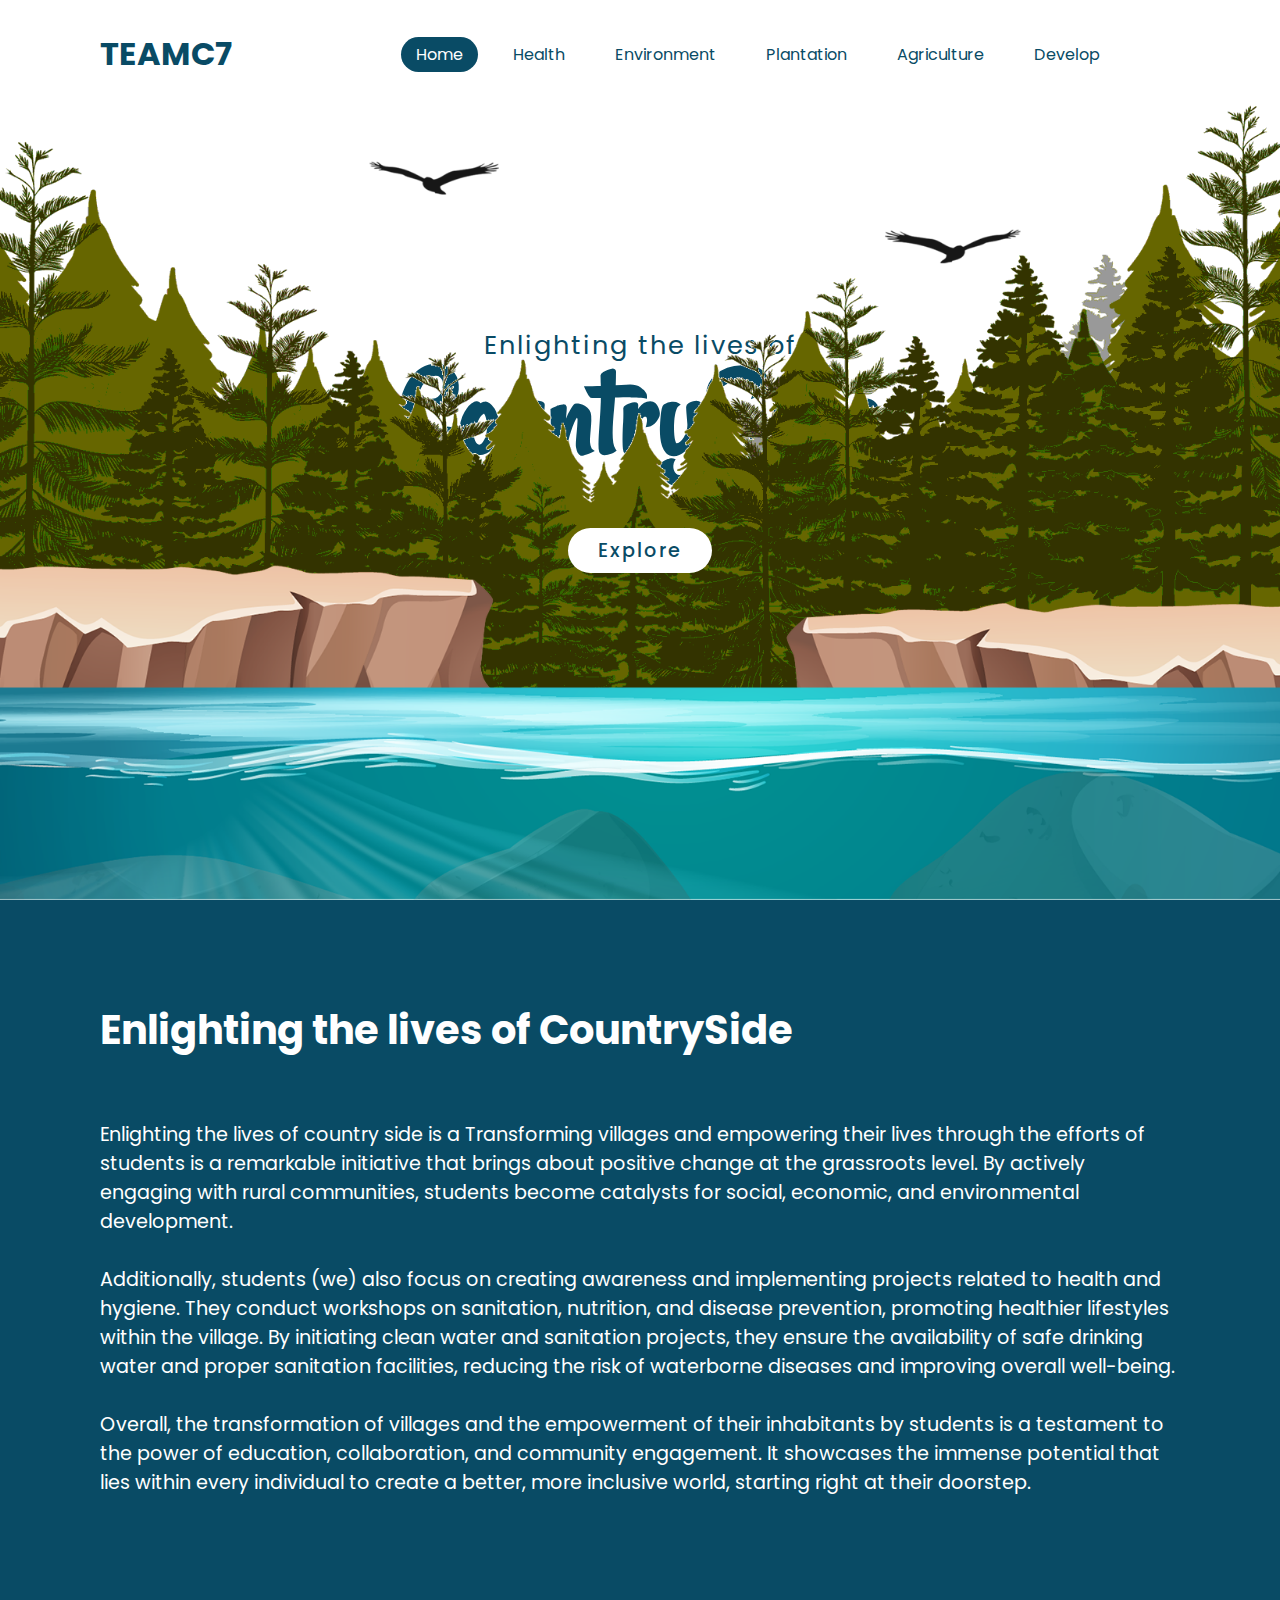
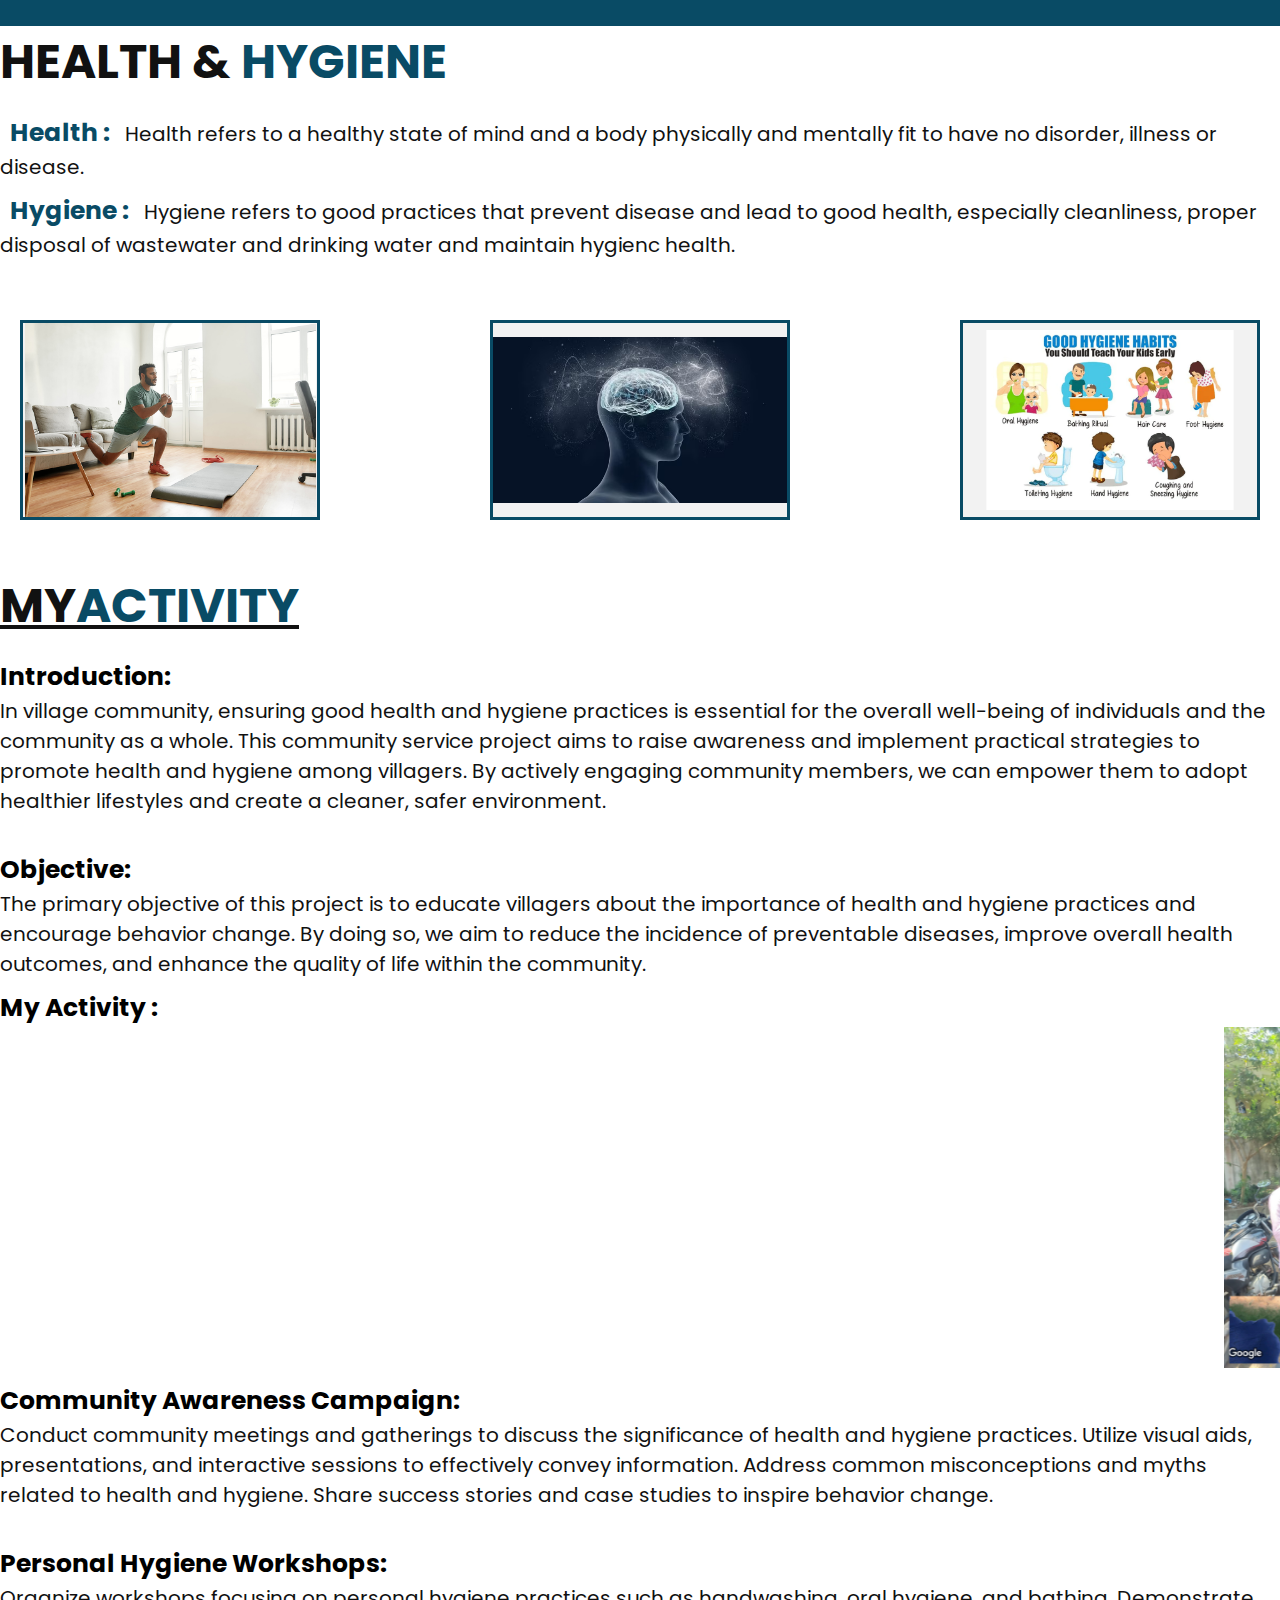
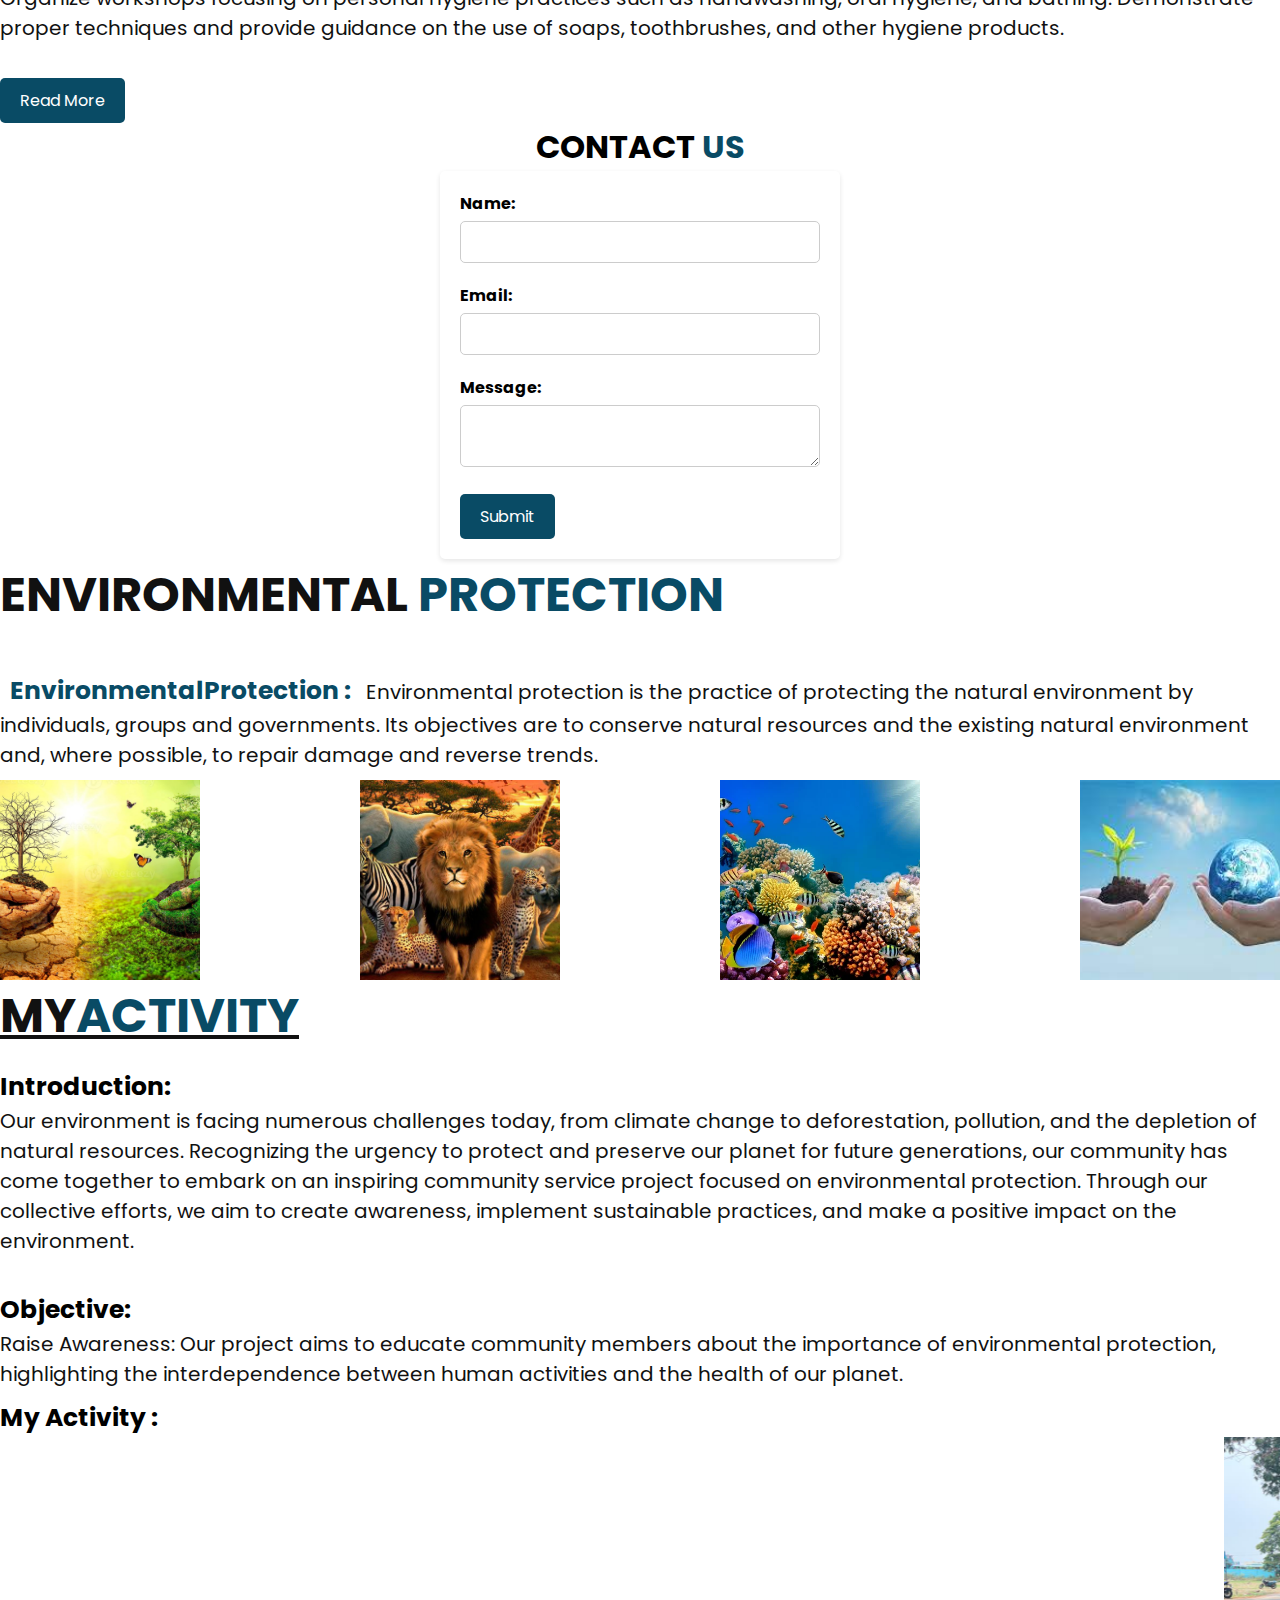
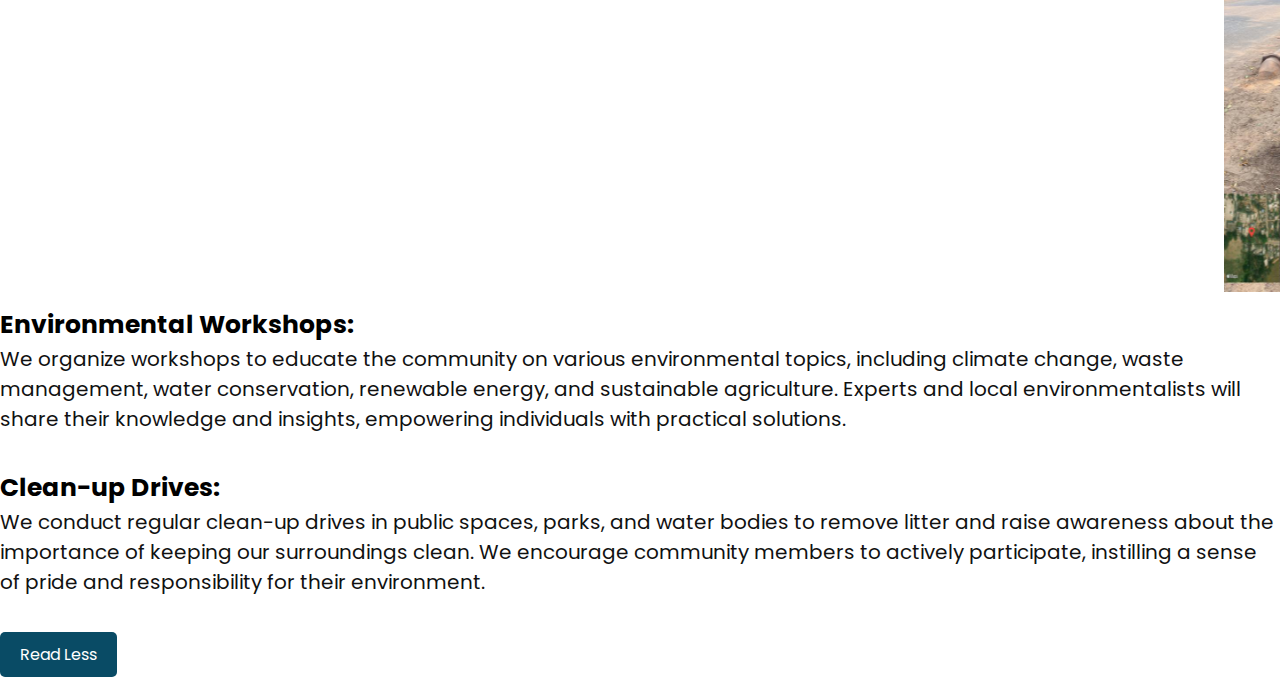
<file: index.html>
<!DOCTYPE html>
<html lang="en">
<head>
    <meta charset="UTF-8">
    <meta name="viewport" content="width=device-width, initial-scale=1.0">
    <title>Enlighting The Lives of Country side</title>
    <!-- css link -->
    <link rel="stylesheet" type="text/css" href="./style.css">
    


</head>
<body>
    <header id="header">
        <a href="#" class="logo">TEAMC7</a>
        <ul>
        <li><a href="#" class="active">Home</a></li>
        <li><a href="#health">Health</a></li>
        <li><a href="#environment">Environment</a></li>
        <li><a href="TreePlantation.html">Plantation</a></li>
        <li><a href="agriculture.html">Agriculture</a></li>
        <li><a href="develop.html">Develop</a></li>
        </ul>
    </header>
    <section>
        <h2 id="text"><span>Enlighting the lives of</span><br>CountrySide</h2>
        <img src="./bird1.png" id="bird1">
        <img src="./bird2.png" id="bird2">
        <img src="./forest.png" id="forest">
        <a href="#text" id="btn">Explore</a>
        <img src="./rocks.png" id="rocks">
        <img src="./water.png" id="water">
    </section>
    <div class="sec">
        <h2>Enlighting the lives of CountrySide</h2>
        <br><br>
        <p> Enlighting the lives of country side is a Transforming villages and empowering their lives through the efforts of students is a remarkable initiative that brings about positive change at the grassroots level. By actively engaging with rural communities, students become catalysts for social, economic, and environmental development.<br><br>
            Additionally, students (we) also focus on creating awareness and implementing projects related to health and hygiene. They conduct workshops on sanitation, nutrition, and disease prevention, promoting healthier lifestyles within the village. By initiating clean water and sanitation projects, they ensure the availability of safe drinking water and proper sanitation facilities, reducing the risk of waterborne diseases and improving overall well-being.<br><br>
            Overall, the transformation of villages and the empowerment of their inhabitants by students is a testament to the power of education, collaboration, and community engagement. It showcases the immense potential that lies within every individual to create a better, more inclusive world, starting right at their doorstep.
        <br><br></p>
        
       
    </div>
<!-- health and hygiene section starts -->
    <div class="Health" id="health">
    
     <h3>Health &<span> Hygiene</span></h3>
    <p><strong>Health : </strong>Health refers to a healthy state of mind and a body physically and mentally fit to have no disorder, illness or disease.</p>
    <p><strong>Hygiene : </strong>Hygiene refers to good practices that prevent disease and lead to good health, especially cleanliness, proper disposal of wastewater and drinking water and maintain hygienc health.</p>
    <!--  fliping cards creating --> 
    <div class="container">
        <div class="card-1">
            <div class="front">
                <img src="./physical_health.jpg" alt="...">
            </div>
            <div class="back">
                <h2 class="pack">Physical Health</h2>
                <p>Physical health can be defined as the normal functioning of the body. Representing one dimension of total well-being, it's about how your body grows, feels and moves, how you care for it, and what you put into it.
                </p>
            </div>
        </div>
        <div class="card-1">
            <div class="front">
                <img src="./mental_health.jpg" alt="...">
            </div>
        <div class="back">
            <h2 class="pack">Mental Health</h2>
            <p>Mental health includes our emotional, psychological, and social well-being. It affects how we think, feel, and act. It also helps determine how we handle stress.</p>
        </div>
        </div>
      <div class="card-1">
        <div class="front">
            <img src="./hygiene.jpg" alt="...">
        </div>
        <div class="back">
            <h2 class="pack">Hygiene</h2>
            <p>"Hygiene refers to conditions and practices that help to maintain health and prevent the spread of diseases.</p>
        </div>
      </div>
    </div>
    <!-- our activity and description -->
      <div class="activity">
        <h3><u>My<span>activity</u></span></h3>

        <h4>Introduction:</h4>
<p>
    In  village community, ensuring good health and hygiene practices is essential for the overall well-being of individuals and the community as a whole. This community service project aims to raise awareness and implement practical strategies to promote health and hygiene among villagers. By actively engaging community members, we can empower them to adopt healthier lifestyles and create a cleaner, safer environment.
    </p><br>

    <h4>Objective:</h4>
<p>
The primary objective of this project is to educate villagers about the importance of health and hygiene practices and encourage behavior change. By doing so, we aim to reduce the incidence of preventable diseases, improve overall health outcomes, and enhance the quality of life within the community.
</p>


</div>

<!-- image scroller -->
<h4>My Activity :</h4>

<div class="image-scroller">
    <marquee>
        <img src="./activity-1.jpg" alt="Image 1">
        <img src="./activity-2.jpg" alt="Image 2">
        <img src="./activity-9.jpg" alt="Image 3">
        <img src="./activity-10.jpg" alt="Image 4">
        <img src="./activity-6.jpg" alt="Image 5">
        <img src="./activity-7.jpg" alt="Image 6">
        <img src="./activity-8.jpg" alt="Image 7">
         
    </marquee> 

</div>

<h4>Community Awareness Campaign:</h4>
<p>Conduct community meetings and gatherings to discuss the significance of health and hygiene practices.
    Utilize visual aids, presentations, and interactive sessions to effectively convey information.
    Address common misconceptions and myths related to health and hygiene.
    Share success stories and case studies to inspire behavior change.</p><br>
<h4>Personal Hygiene Workshops:</h4>
    <p>
        Organize workshops focusing on personal hygiene practices such as handwashing, oral hygiene, and bathing.
        Demonstrate proper techniques and provide guidance on the use of soaps, toothbrushes, and other hygiene products.</p><br>
<div id="more">
<p>
    
<h4>Sanitation and Waste Management:</h4><br>
    Promote the construction and proper use of toilets in households to improve sanitation.
    Educate community members about the importance of proper waste disposal and recycling.
    Organize clean-up drives to remove litter and debris from public spaces.
    Collaborate with local authorities to implement sustainable waste management systems.<br>

    <h4>Nutrition and Healthy Eating:</h4><br>


    Conduct workshops on balanced nutrition, focusing on the importance of a diverse diet and the consumption of locally available foods.
    Establish community vegetable gardens to encourage the cultivation and consumption of fresh, organic produce.
    Facilitate cooking demonstrations that showcase nutritious recipes using locally sourced ingredients.<br>
<h4>Preventive Healthcare Camps:</h4><br>

    Organize regular health camps in collaboration with medical professionals and volunteers.
    Conduct health screenings, including blood pressure checks, body mass index assessments, and basic medical examinations.
    Offer information on preventive measures and early detection of common diseases.
    Distribute educational materials and resources on health-related topics.<br>

<h4>Sustainability and Continuous Support:</h4><br>

    Establish community-led committees responsible for maintaining and promoting health and hygiene practices.
    Foster a culture of accountability, where community members actively participate in sustaining the progress achieved.
    Regularly evaluate the impact of the project through surveys and feedback sessions.
    Develop partnerships with local organizations, government agencies, and NGOs to secure ongoing support.<br>
     
<h4>Conclusion:</h4><br>

    By implementing this comprehensive approach to health and hygiene promotion in our village community, we aim to create a lasting impact on the well-being of individuals. Through education, awareness, and community engagement, we can empower villagers to make informed choices that prioritize their health and create a clean, hygienic environment. By working together, we can build a healthier, more resilient community for generations to come.

</p><br>
</div>   
    
 <button class="read" onclick="showMore()">Read More</button>

<h1>CONTACT<span> US </span></h1>
  <form id="feedbackForm">
    <div class="form-group">
      <label for="name">Name:</label>
      <input type="text" id="name" name="name" required>
    </div>
    <div class="form-group">
      <label for="email">Email:</label>
      <input type="email" id="email" name="email" required>
    </div>
    <div class="form-group">
      <label for="message">Message:</label>
      <textarea id="message" name="message" required></textarea>
    </div>
    <button type="submit">Submit</button>
  </form>
  
<!-- environment section starts -->
<div class="environment" id="environment">
    <h3>Environmental<span> Protection</span></h3><br>
    <p><strong>EnvironmentalProtection : </strong>Environmental protection is the practice of protecting the natural environment by individuals, groups and governments. Its objectives are to conserve natural resources and the existing natural environment and, where possible, to repair damage and reverse trends.</p>

    
<!--Images with Hover Effects-->
 <div class="image-container">
    <div class="image-wrapper">
      <img src="./environment-conservation.jpg" alt="Image 1" class="hover-image">
      <div class="content-overlay">
        <div class="content">
          <h2 class="pack">Environmental Conservation</h2>
          
        </div>
      </div>
    </div>
    
    <div class="image-wrapper">
      <img src="./animal-conservation.jpg" alt="Image 2" class="hover-image">
      <div class="content-overlay">
        <div class="content">
          <h2 class="pack">Animal Conservation</h2>
         
        </div>
      </div>
    </div>
    
    <div class="image-wrapper">
      <img src="./marine-conservation.jpg" alt="Image 3" class="hover-image">
      <div class="content-overlay">
        <div class="content">
          <h2 class="pack">Marine Conservation</h2>
          
        </div>
      </div>
    </div>
    
    <div class="image-wrapper">
      <img src="./environment-protection.jpg" alt="Image 4" class="hover-image">
      <div class="content-overlay">
        <div class="content">
          <h2 class="pack">Environmental Protection</h2>
          
         </div>
       </div>
     </div>
    </div>

    <div class="activity">
        <h3><u>My<span>activity</u></span></h3>
        <h4>Introduction:</h4>
        <p>
            Our environment is facing numerous challenges today, from climate change to deforestation, pollution, and the depletion of natural resources. Recognizing the urgency to protect and preserve our planet for future generations, our community has come together to embark on an inspiring community service project focused on environmental protection. Through our collective efforts, we aim to create awareness, implement sustainable practices, and make a positive impact on the environment.
            </p><br>
        
            <h4>Objective:</h4>
        <p>
            Raise Awareness: Our project aims to educate community members about the importance of environmental protection, highlighting the interdependence between human activities and the health of our planet.
        </p>
        
        
        </div>

        <!-- image scroller -->
<h4>My Activity :</h4>

<div class="image-scroller">
    <marquee>
        <img src="./ali-1.jpg" alt="Image 1">
        <img src="./ali-2.jpg" alt="Image 2">
        <img src="./ali-3.jpg" alt="Image 3">
        <img src="./ali-4.jpg" alt="Image 4">
        <img src="./ali-5.jpg" alt="Image 5">
        <img src="./ali-6.jpg" alt="Image 6">
        <img src="./ali-7.jpg" alt="Image 7">
        <img src="./ali-8.jpg" alt="Image 8">
        <img src="./ali-9.jpg" alt="image-9">
         
    </marquee> 

</div>
<h4>Environmental Workshops:</h4>
<p>We organize workshops to educate the community on various environmental topics, including climate change, waste management, water conservation, renewable energy, and sustainable agriculture. Experts and local environmentalists will share their knowledge and insights, empowering individuals with practical solutions.
</p><br>
<h4>Clean-up Drives:</h4>
    <p>
        We conduct regular clean-up drives in public spaces, parks, and water bodies to remove litter and raise awareness about the importance of keeping our surroundings clean. We encourage community members to actively participate, instilling a sense of pride and responsibility for their environment.</p><br>

        <div id="extra">
     <p>
    
<h4>Tree Plantation: </h4><br>
Together, we plant native trees in designated areas to enhance green spaces, combat deforestation, and provide habitats for local wildlife. We involve community members in the tree planting process, fostering a deeper connection with nature.<br>

    <h4>Recycling and Waste Management:</h4><br>


    We establish recycling programs and educate the community on proper waste segregation and disposal methods. We encourage the use of recycled products and raise awareness about the harmful effects of single-use plastics.<br>
<h4>Energy Conservation:</h4><br>

We promote energy-efficient practices, such as using LED bulbs, switching off appliances when not in use, and encouraging the use of renewable energy sources. We conduct energy audits to identify opportunities for energy savings in homes and community buildings.
Advocacy and Partnerships: We collaborate with local authorities, schools, businesses, and organizations to amplify our impact. Through advocacy campaigns, we aim to influence policies and practices that support environmental protection. We also organize awareness events and collaborate with like-minded initiatives to foster a broader movement for change.<br>


     
<h4>Conclusion:</h4><br>

Our community service project for environmental protection serves as a catalyst for positive change. By fostering awareness, implementing sustainable practices, and engaging community members, we can create a lasting impact on our environment. Together, we have the power to preserve the natural beauty of our planet, safeguard biodiversity, and ensure a sustainable future for generations to come. Let us join hands and become stewards of the Earth, working together to protect and cherish the precious resources that sustain us all.

</p><br>
</div>   
    
 <button class="read" onclick="viewMore()">Read Less</button>
</div>        
</div>















       
    </div>

       

    <script src="./script.js"></script>
</body>
</html>
</file>
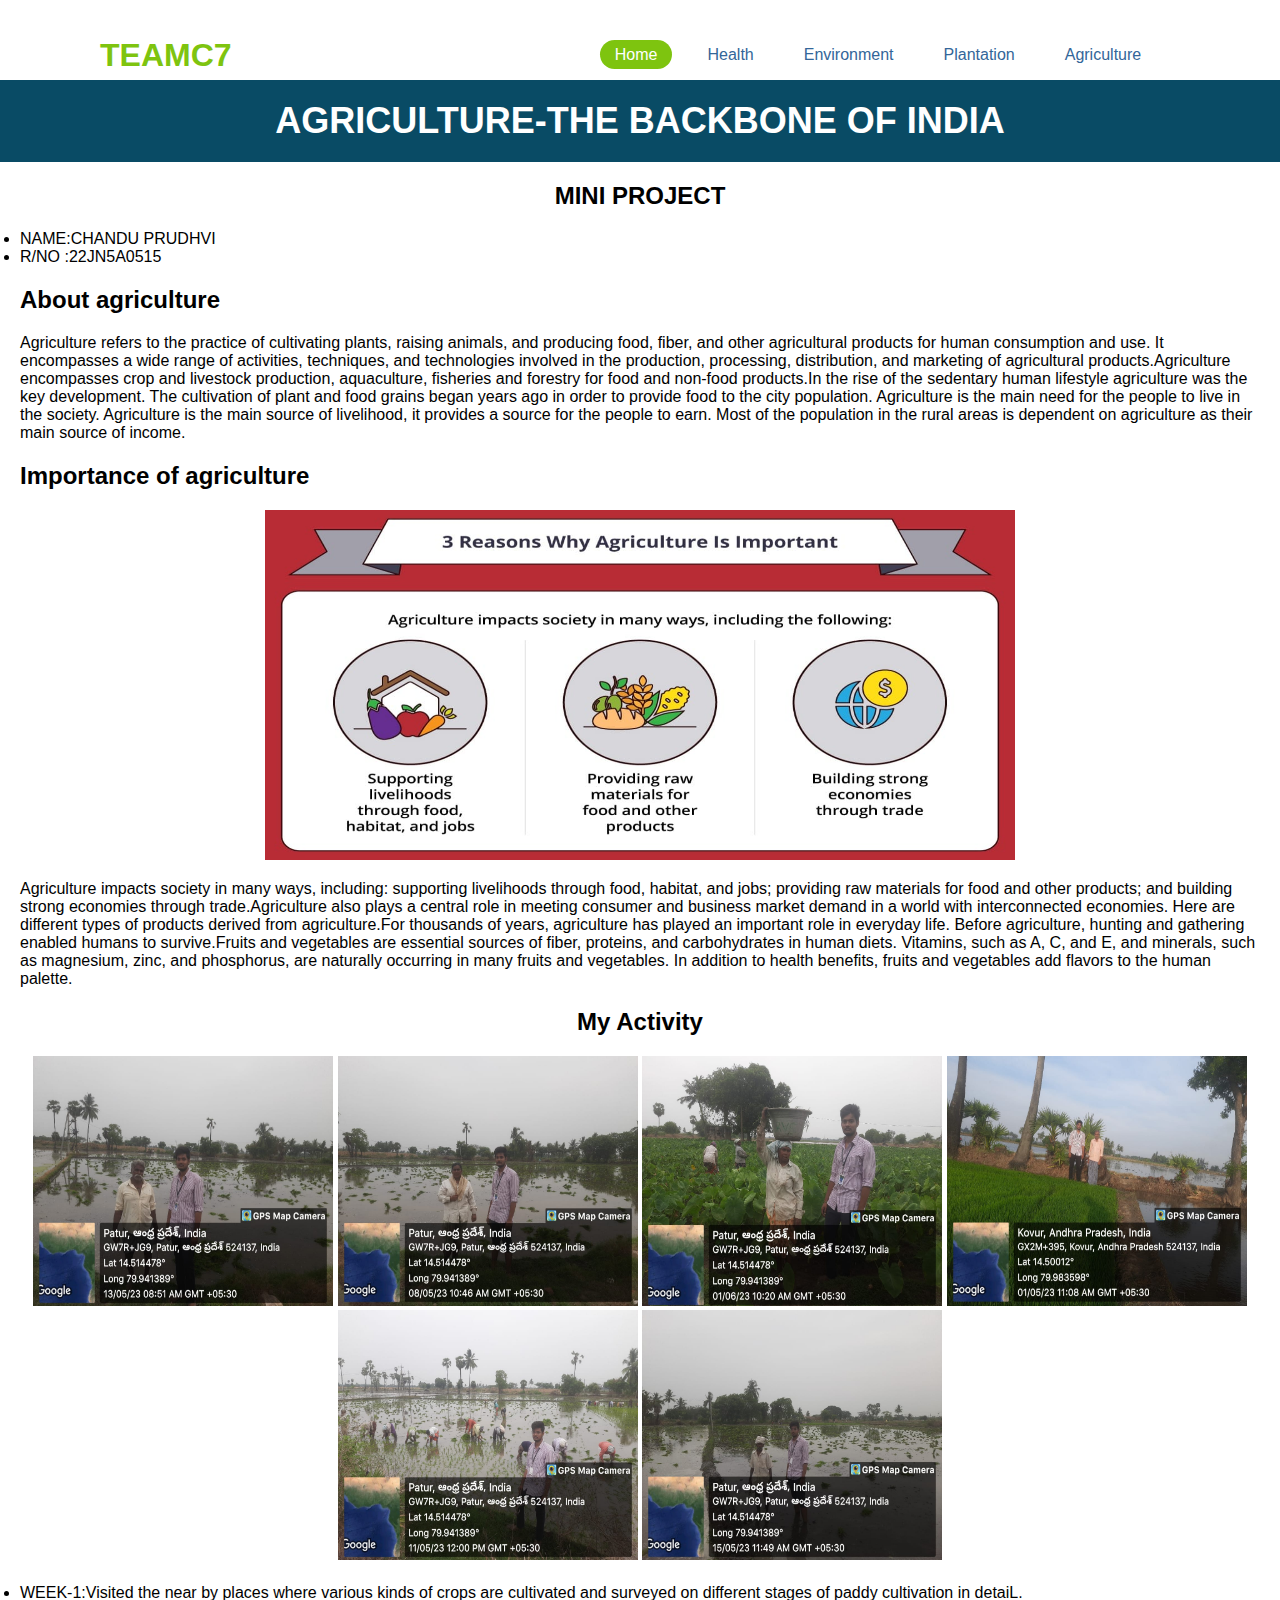
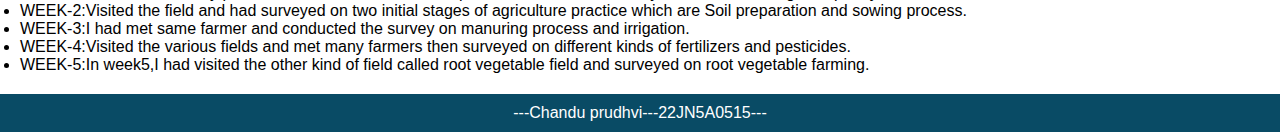
<file: agriculture.html>
<!DOCTYPE html>
<html>
<head>
  <title>AGRICULTURE-THE BACKBONE OF INDIA</title>
  <style>
    body {
      font-family: Arial, sans-serif;
      background-color: #ffffff;
      margin: 0;
      padding: 0;
    }
    
    .headi {
     margin-top: 80px;
        background-color: #094b65;
      color: #FFFFFF;
      padding: 20px;
      text-align: center;
    }
    #header{
    position: absolute;
    top: 0;
    left: 0;
    width: 100%;
    padding: 30px 100px;
    display: flex;
    justify-content: space-between;
    align-items: center;
    z-index: 10000;
    }
    .logo{
        color: #7ec40f;
        font-weight: 700;
        font-size: 2rem;
        text-decoration: none;
    }
    #header ul{
        display: flex;
        justify-content: center;
        align-items: center;
        width: 80%;
    
    }
    #header ul li{
        list-style: none;
        margin-left: 20px;
    }
    #header ul li a{
        text-decoration: none;
        padding: 6px 15px;
        color: #336699;
        border-radius: 20px;
    }
    #header ul li a:hover,
    #header ul li a.active{
        background: #7ec40f;
        color: #feffff;
    }

    
    h1 {
      margin: 0;
      font-size: 36px;
    }
    
    nav ul {
      list-style-type: none;
      margin: 0;
      padding: 0;
      overflow: hidden;
    }
    
    nav li {
      display: inline;
      margin-right: 10px;
    }
    
    nav a {
      color: #FFFFFF;
      text-decoration: none;
      padding: 5px;
    }
    
    nav a:hover {
      background-color: #FFFFFF;
      color: #336699;
    }
    
    section {
      margin: 20px;
    }
    
    footer {
      background-color: #094b65;
      color: #FFFFFF;
      padding: 10px;
      text-align: center;
    }
  </style>
</head>
<body>
  <header id="header">
    <a href="#" class="logo">TEAMC7</a>
    <ul>
    <li><a href="./index.html" class="active">Home</a></li>
    <li><a href="./index.html">Health</a></li>
    <li><a href="./index.html">Environment</a></li>
    <li><a href="#">Plantation</a></li>
    <li><a href="#">Agriculture</a></li>
    
    </ul>
   
  </header>
  <div class="headi">
  <h1>AGRICULTURE-THE BACKBONE OF INDIA</h1>
</div>
  <section>
    <center><h2>MINI PROJECT<h2></center>
    <u1>
      <li>NAME:CHANDU PRUDHVI</li>
      <li>R/NO :22JN5A0515</li>
  </section>

  
  <section>
    <h2>About agriculture</h2>
    <p>Agriculture refers to the practice of cultivating plants, raising animals, and producing food, fiber, and other agricultural products for human consumption and use. It encompasses a wide range of activities, techniques, and technologies involved in the production, processing, distribution, and marketing of agricultural products.Agriculture encompasses crop and livestock production, aquaculture, fisheries and forestry for food and non-food products.In the rise of the sedentary human lifestyle agriculture was the key development. The cultivation of plant and food grains began years ago in order to provide food to the city population. Agriculture is the main need for the people to live in the society. Agriculture is the main source of livelihood, it provides a source for the people to earn. Most of the population in the rural areas is dependent on agriculture as their main source of income.</p>
    <h2>Importance of agriculture</h2>
    <center><img src="./agriculture-1.jpg" alt="Agriculture importance image" width=750 height=350/></center>
    <p>Agriculture impacts society in many ways, including: supporting livelihoods through food, habitat, and jobs; providing raw materials for food and other products; and building strong economies through trade.Agriculture also plays a central role in meeting consumer and business market demand in a world with interconnected economies. Here are different types of products derived from agriculture.For thousands of years, agriculture has played an important role in everyday life. Before agriculture, hunting and gathering enabled humans to survive.Fruits and vegetables are essential sources of fiber, proteins, and carbohydrates in human diets. Vitamins, such as A, C, and E, and minerals, such as magnesium, zinc, and phosphorus, are naturally occurring in many fruits and vegetables. In addition to health benefits, fruits and vegetables add flavors to the human palette.</p>
  </section>


  <section>
    <center><h2>My Activity</h2></center>
    <center>
    <img src="./agri-2.jpg" alt="CSP PHOTO1" width=300 height=250/>
    <img src="./agri-3.jpg" alt="CSP PHOTO2" width=300 height=250/>
    <img src="./agri-4.jpg" alt="CSP PHOTO3" width=300 height=250/>
    <img src="./agri-5.jpg" alt="CSP PHOTO4" width=300 height=250/>
    <img src="./agri-6.jpg" alt="CSP PHOTO5" width=300 height=250/>
    <img src="./agri-7.jpg" alt="CSP PHOTO6" width=300 height=250/>
    </center>
  </section>


  <section>
    <u1>
      <li>WEEK-1:Visited the near by places  where various kinds of crops are cultivated and surveyed on different stages of paddy cultivation in detaiL.</li>
      <li>WEEK-2:Visited the field and had surveyed on two initial stages of agriculture practice which are Soil preparation and sowing process.</li>
      <li>WEEK-3:I had met same farmer  and conducted the survey  on manuring process and irrigation.</li>
      <li>WEEK-4:Visited the various fields and met many farmers then surveyed on different kinds of fertilizers and pesticides.</li>
      <li>WEEK-5:In week5,I had visited the other kind of field called root vegetable field and surveyed on root vegetable farming.</li>
    </u1>
  </section>

  
  
  <footer>
     ---Chandu prudhvi---22JN5A0515---
  </footer>
</body>
</html>
</file>
<file: style.css>
@import url('https://fonts.googleapis.com/css2?family=poppins:wght@300;400;500;600;700;800;900&display=swap');
@import url('https://fonts.googleapis.com/css2?family=Rancho&display=swap');

*{
    margin: 0;
    padding: 0;
    box-sizing: border-box;
    font-family: 'poppins', sans-serif;
}
body{
    overflow-x: hidden;
    background: #fff;
    min-height: 100vh;

}
#header{
position: absolute;
top: 0;
left: 0;
width: 100%;
padding: 30px 100px;
display: flex;
justify-content: space-between;
align-items: center;
z-index: 10000;
}
.logo{
    color: #094b65;
    font-weight: 700;
    font-size: 2rem;
    text-decoration: none;
}
#header ul{
    display: flex;
    justify-content: center;
    align-items: center;
    width: 80%;

}
#header ul li{
    list-style: none;
    margin-left: 20px;
}
#header ul li a{
    text-decoration: none;
    padding: 6px 15px;
    color: #094b65;
    border-radius: 20px;
}
#header ul li a:hover,
#header ul li a.active{
    background: #094b65;
    color: #fff;
}
section{
    position: relative;
    width: 100%;
    height: 100vh;
    display: flex;
    justify-content: center;
    align-items: center;
}
section::before{
    /* content: ''; */
    position: absolute;
    bottom: 0;
    left: 0;
    width: 100%;
    height: 100vh;
    background: linear-gradient(to top,#094b65,transparent);
    z-index: 10;
}
section img{
    position: absolute;
    top: 0;
    left: 0;
    width: 100%;
    height: 100%;
    object-fit: cover;
    pointer-events: none;
}
#text {
    position: absolute;
    color: #094b65;
    font-size: 10vw;
    text-align: center;
    line-height: 0.55em;
    font-family: 'Rancho', cursive;
    transform: translateY(-50%);
}
#text span{
    font-size: 0.20em;
    letter-spacing: 2px;
    font-weight: 400;
    font-family: 'poppins', sans-serif;
}
#btn{
    
        text-decoration: none;
        display: inline-block;
        padding: 8px 30px;
        background: #fff;
        color: #094b65;
        font-size: 1.2em;
        font-weight: 500;
        letter-spacing: 2px;
        border-radius: 40px;
        transform: translateY(100px);
        
}
.sec{
    position: relative ;
    padding: 100px;
    background: #094b65; }

.sec h2{
    font-size: 2.5rem;
    color: #fff;
    margin-bottom: 10px;
}
.sec p{
    font-size: 1.2rem;
    color: #fff;
}
.Health{
    background-color: #fff;
    

}
.Health h3{
    font-size: 3rem;
  padding-bottom: 1rem;
  color: #111;
  text-transform: uppercase;
}
.Health span{
    color: #094b65;
    text-transform: uppercase;
}
.Health p strong{
color: #094b65;
padding: 10px;
font-size: 25px;
}
.Health p{
    color: #111;
    padding-bottom: 10px ;
    font-size: 20px;
}
.flip-box {
    background-color: transparent;
    width: 300px;
    height: 200px;
    border: 1px solid #f1f1f1;
    perspective: 1000px;
    display: flex;
  }
  
  .flip-box-inner {
    position: relative;
    width: 100%;
    height: 100%;
    text-align: center;
    transition: transform 0.8s;
    transform-style: preserve-3d;
  }
  
  .flip-box:hover .flip-box-inner {
    transform: rotateY(180deg);
  }
  
  .flip-box-front, .flip-box-back {
    position: absolute;
    width: 100%;
    height: 100%;
    -webkit-backface-visibility: hidden;
    backface-visibility: hidden;
  }
  
  .flip-box-front {
    background-color: #bbb;
    color: black;
  }
  
  .flip-box-back {
    background-color: #094b65;
    color: white;
    transform: rotateY(180deg);
  }

  .container {
    display: flex;
    justify-content: space-between;
    align-items: center;
    height: 300px;
    padding: 20px;
  }
  .card-1 {
    perspective: 1000px;
    width: 300px;
    height: 200px;
    position: relative;
    transform-style: preserve-3d;
    transition: transform 0.8s;
    border-style: solid;
    border-color: #094b65;
}

.card-1:hover {
    transform: rotateY(180deg);
}

.front,
.back {
    position: absolute;
    width: 100%;
    height: 100%;
    backface-visibility: hidden;
}

.front {
    background-color: #f2f2f2;
    display: flex;
    justify-content: center;
    align-items: center;
    font-size: 24px;
}

.back {
    background-color: #d4d4d4;
    transform: rotateY(180deg);
    text-align: center;
    justify-content: center;
    align-items: center;
    font-size: 16px;
}

img {
    max-width: 100%;
    max-height: 100%;
    object-fit: cover;
}
.back .pack{
color: #094b65;

}
h4{
    font-size: 25px;
}

.image-scroller img{
    width: 20%;
    height: 20%;
}
h1 {
    text-align: center;
  }
  
  form {
    max-width: 400px;
    margin: 0 auto;
    background-color: #ffffff;
    padding: 20px;
    border-radius: 5px;
    box-shadow: 0 2px 5px rgba(0, 0, 0, 0.1);
  }
  
  .form-group {
    margin-bottom: 20px;
  }
  
  label {
    display: block;
    font-weight: bold;
    margin-bottom: 5px;
  }
  
  input[type="text"],
  input[type="email"],
  textarea {
    width: 100%;
    padding: 10px;
    border-radius: 5px;
    border: 1px solid #ccc;
  }
  
  button[type="submit"] {
    background-color: #094b65;
    color: #fff;
    border: none;
    padding: 10px 20px;
    border-radius: 5px;
    cursor: pointer;
    font-size: 16px;
  }
  
  button[type="submit"]:hover {
    background-color: #45a049;
  }
  
  input:focus,
  textarea:focus {
    outline: none;
    border-color: #4caf50;
  }
#more {
    display: none;
  }
  .read{
    background-color: #094b65;
    color: #fff;
    border: none;
    padding: 10px 20px;
    border-radius: 5px;
    cursor: pointer;
    font-size: 16px;
  }
  .read:hover{
    background-color: #45a049
  }
  /*environmental section starts*/
  
  .image-container {
    display: flex;
    justify-content: space-between;
  }
  
  .image-wrapper {
    position: relative;
    width: 200px;
    height: 200px;
    overflow: hidden;
  }
  
  .hover-image {
    width: 100%;
    height: 100%;
    transition: transform 0.3s ease;
  }
  
  .content-overlay {
    position: absolute;
    top: 0;
    left: 0;
    width: 100%;
    height: 100%;
    opacity: 0;
    background-color: rgba(0, 0, 0, 0.7);
    color: #fff;
    transition: opacity 0.3s ease;
  }
  
  .content {
    position: absolute;
    top: 50%;
    left: 50%;
    transform: translate(-50%, -50%);
    text-align: center;
  }
  
  .image-wrapper:hover .hover-image {
    transform: scale(1.1);
  }
  
  .image-wrapper:hover .content-overlay {
    opacity: 1;
  }
#extra{
  display: none;
}
</file>
